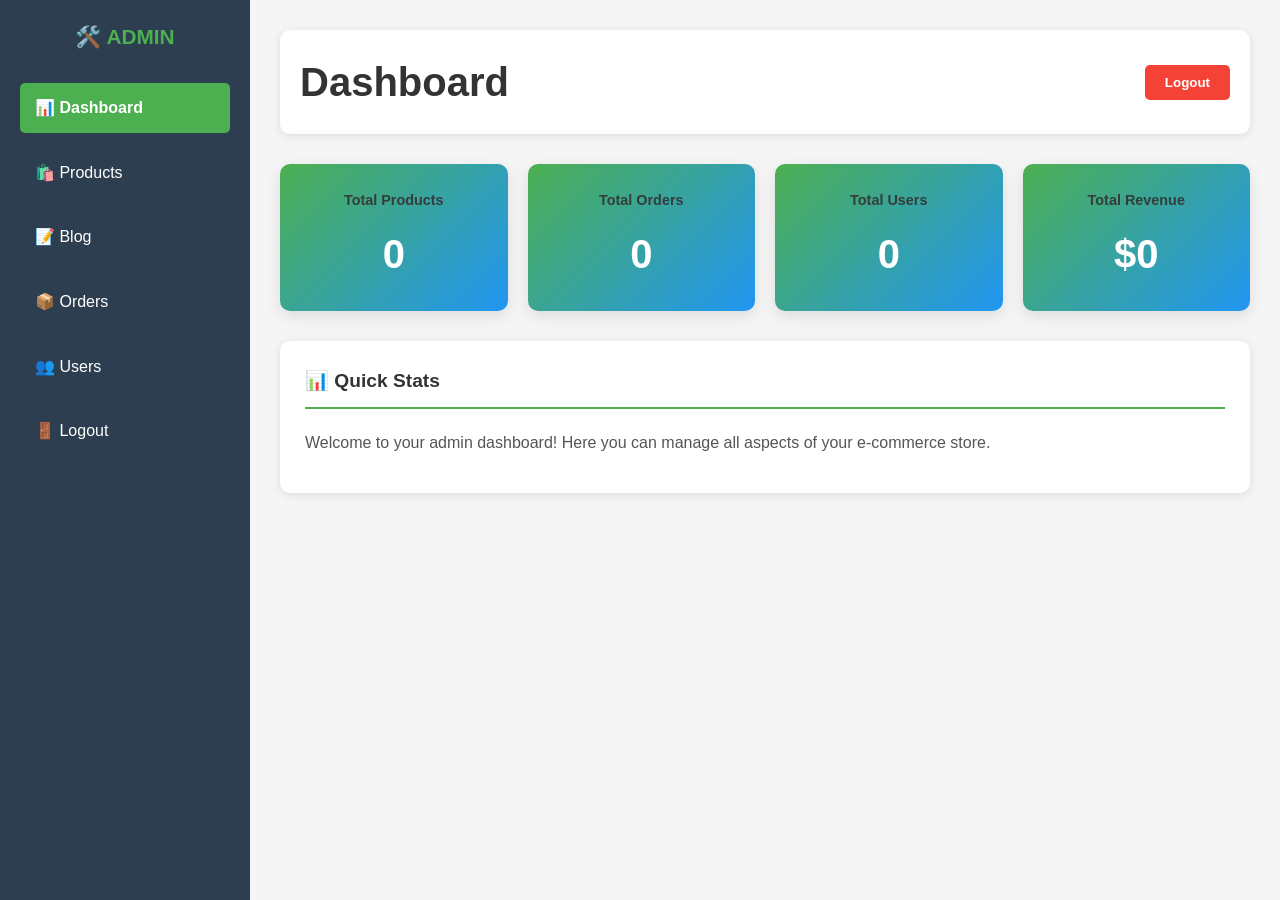
<file: admin.html>
<!DOCTYPE html>
<html lang="en">
<head>
    <meta charset="UTF-8">
    <meta name="viewport" content="width=device-width, initial-scale=1.0">
    <title>Admin Panel - Zia Website</title>
    <link rel="stylesheet" href="css/style.css">
    <style>
        * {
            margin: 0;
            padding: 0;
            box-sizing: border-box;
        }

        body {
            font-family: 'Segoe UI', Tahoma, Geneva, Verdana, sans-serif;
            background-color: #f5f5f5;
        }

        .admin-wrapper {
            display: grid;
            grid-template-columns: 250px 1fr;
            min-height: 100vh;
        }

        .admin-sidebar {
            background-color: #2c3e50;
            color: white;
            padding: 20px;
            position: sticky;
            top: 0;
            height: 100vh;
            overflow-y: auto;
        }

        .admin-sidebar h3 {
            color: #4CAF50;
            margin-bottom: 30px;
            text-align: center;
            font-size: 1.3rem;
        }

        .admin-sidebar ul {
            list-style: none;
        }

        .admin-sidebar ul li {
            margin-bottom: 15px;
        }

        .admin-sidebar ul li a {
            color: white;
            padding: 12px 15px;
            display: block;
            border-radius: 5px;
            cursor: pointer;
            transition: all 0.3s ease;
            text-decoration: none;
        }

        .admin-sidebar ul li a:hover,
        .admin-sidebar ul li a.active {
            background-color: #4CAF50;
            color: white;
            font-weight: bold;
        }

        .admin-main {
            padding: 30px;
            overflow-y: auto;
        }

        .admin-top-bar {
            background-color: white;
            padding: 20px;
            border-radius: 10px;
            box-shadow: 0 2px 10px rgba(0, 0, 0, 0.1);
            display: flex;
            justify-content: space-between;
            align-items: center;
            margin-bottom: 30px;
        }

        .admin-top-bar h2 {
            color: #333;
            margin: 0;
        }

        .logout-btn {
            background-color: #f44336;
            color: white;
            padding: 10px 20px;
            border: none;
            border-radius: 5px;
            cursor: pointer;
            font-weight: bold;
            transition: all 0.3s ease;
        }

        .logout-btn:hover {
            background-color: #da190b;
        }

        .section {
            display: none;
        }

        .section.active {
            display: block;
        }

        .card {
            background-color: white;
            padding: 25px;
            border-radius: 10px;
            box-shadow: 0 2px 10px rgba(0, 0, 0, 0.1);
            margin-bottom: 25px;
        }

        .card h4 {
            color: #333;
            margin-bottom: 20px;
            font-size: 1.2rem;
            border-bottom: 2px solid #4CAF50;
            padding-bottom: 10px;
        }

        .form-group {
            margin-bottom: 20px;
        }

        .form-group label {
            display: block;
            margin-bottom: 8px;
            color: #333;
            font-weight: bold;
            font-size: 0.95rem;
        }

        .form-group input,
        .form-group textarea,
        .form-group select {
            width: 100%;
            padding: 12px;
            border: 1px solid #ddd;
            border-radius: 5px;
            font-size: 1rem;
            font-family: inherit;
        }

        .form-group input:focus,
        .form-group textarea:focus,
        .form-group select:focus {
            outline: none;
            border-color: #4CAF50;
            box-shadow: 0 0 5px rgba(76, 175, 80, 0.2);
        }

        .form-group textarea {
            resize: vertical;
            min-height: 100px;
        }

        .form-group select {
            cursor: pointer;
        }

        .btn-submit {
            background-color: #4CAF50;
            color: white;
            padding: 12px 30px;
            border: none;
            border-radius: 5px;
            cursor: pointer;
            font-weight: bold;
            font-size: 1rem;
            transition: all 0.3s ease;
        }

        .btn-submit:hover {
            background-color: #45a049;
            transform: translateY(-2px);
        }

        .stats-grid {
            display: grid;
            grid-template-columns: repeat(auto-fit, minmax(200px, 1fr));
            gap: 20px;
            margin-bottom: 30px;
        }

        .stat-card {
            background: linear-gradient(135deg, #4CAF50, #2196F3);
            color: white;
            padding: 25px;
            border-radius: 10px;
            text-align: center;
            box-shadow: 0 5px 15px rgba(0, 0, 0, 0.1);
        }

        .stat-card h4 {
            margin: 0 0 10px 0;
            font-size: 0.9rem;
            opacity: 0.9;
            border: none;
            padding: 0;
        }

        .stat-card .number {
            font-size: 2.5rem;
            font-weight: bold;
        }

        .table-container {
            overflow-x: auto;
        }

        .admin-table {
            width: 100%;
            border-collapse: collapse;
            margin-top: 15px;
        }

        .admin-table thead {
            background-color: #4CAF50;
            color: white;
        }

        .admin-table th {
            padding: 15px;
            text-align: left;
            font-weight: bold;
        }

        .admin-table td {
            padding: 12px 15px;
            border-bottom: 1px solid #ddd;
        }

        .admin-table tr:hover {
            background-color: #f5f5f5;
        }

        .btn-edit {
            background-color: #2196F3;
            color: white;
            padding: 8px 12px;
            border: none;
            border-radius: 3px;
            cursor: pointer;
            margin-right: 5px;
            font-weight: bold;
            transition: all 0.3s ease;
        }

        .btn-edit:hover {
            background-color: #0b7dda;
        }

        .btn-delete {
            background-color: #f44336;
            color: white;
            padding: 8px 12px;
            border: none;
            border-radius: 3px;
            cursor: pointer;
            font-weight: bold;
            transition: all 0.3s ease;
        }

        .btn-delete:hover {
            background-color: #da190b;
        }

        .success-msg {
            background-color: #e8f5e9;
            color: #2e7d32;
            padding: 15px;
            border-radius: 5px;
            margin-bottom: 20px;
            border-left: 4px solid #4CAF50;
            display: none;
        }

        .success-msg.show {
            display: block;
        }

        .error-msg {
            background-color: #ffebee;
            color: #c62828;
            padding: 15px;
            border-radius: 5px;
            margin-bottom: 20px;
            border-left: 4px solid #f44336;
            display: none;
        }

        .error-msg.show {
            display: block;
        }

        @media (max-width: 768px) {
            .admin-wrapper {
                grid-template-columns: 1fr;
            }

            .admin-sidebar {
                position: relative;
                height: auto;
                margin-bottom: 20px;
            }

            .admin-top-bar {
                flex-direction: column;
                gap: 15px;
            }

            .stats-grid {
                grid-template-columns: 1fr;
            }
        }
    </style>
</head>
<body>
    <div class="admin-wrapper">
        <!-- Sidebar -->
        <div class="admin-sidebar">
            <h3>🛠️ ADMIN</h3>
            <ul>
                <li><a onclick="switchSection('dashboard')" class="active">📊 Dashboard</a></li>
                <li><a onclick="switchSection('products')">🛍️ Products</a></li>
                <li><a onclick="switchSection('blog')">📝 Blog</a></li>
                <li><a onclick="switchSection('orders')">📦 Orders</a></li>
                <li><a onclick="switchSection('users')">👥 Users</a></li>
                <li><a onclick="adminLogout()">🚪 Logout</a></li>
            </ul>
        </div>

        <!-- Main Content -->
        <div class="admin-main">
            <!-- Top Bar -->
            <div class="admin-top-bar">
                <h2 id="page-title">Dashboard</h2>
                <button class="logout-btn" onclick="adminLogout()">Logout</button>
            </div>

            <!-- Dashboard Section -->
            <div id="dashboard" class="section active">
                <div class="stats-grid">
                    <div class="stat-card">
                        <h4>Total Products</h4>
                        <div class="number" id="total-products">0</div>
                    </div>
                    <div class="stat-card">
                        <h4>Total Orders</h4>
                        <div class="number" id="total-orders">0</div>
                    </div>
                    <div class="stat-card">
                        <h4>Total Users</h4>
                        <div class="number" id="total-users">0</div>
                    </div>
                    <div class="stat-card">
                        <h4>Total Revenue</h4>
                        <div class="number" id="total-revenue">$0</div>
                    </div>
                </div>

                <div class="card">
                    <h4>📊 Quick Stats</h4>
                    <p>Welcome to your admin dashboard! Here you can manage all aspects of your e-commerce store.</p>
                </div>
            </div>

            <!-- Products Section -->
            <div id="products" class="section">
                <div class="card">
                    <h4>➕ Add New Product</h4>
                    <div id="product-success-msg" class="success-msg"></div>
                    <div id="product-error-msg" class="error-msg"></div>

                    <form id="add-product-form" onsubmit="addProduct(event)">
                        <div class="form-group">
                            <label>Product Name:</label>
                            <input type="text" id="product-name" placeholder="e.g., Laptop Pro" required>
                        </div>

                        <div class="form-group">
                            <label>Price ($):</label>
                            <input type="number" id="product-price" placeholder="e.g., 999" step="0.01" required>
                        </div>

                        <div class="form-group">
                            <label>Description:</label>
                            <textarea id="product-description" placeholder="Product description..." required></textarea>
                        </div>

                        <div class="form-group">
                            <label>Category:</label>
                            <select id="product-category" required>
                                <option value="">-- Select Category --</option>
                                <option value="electronics">Electronics</option>
                                <option value="accessories">Accessories</option>
                                <option value="clothing">Clothing</option>
                                <option value="books">Books</option>
                                <option value="home">Home & Garden</option>
                                <option value="sports">Sports</option>
                                <option value="other">Other</option>
                            </select>
                        </div>

                        <div class="form-group">
                            <label>Image URL:</label>
                            <input type="url" id="product-image" placeholder="https://example.com/image.jpg" value="https://via.placeholder.com/250x200?text=Product" required>
                        </div>

                        <button type="submit" class="btn-submit">➕ Add Product</button>
                    </form>
                </div>

                <div class="card">
                    <h4>📦 All Products</h4>
                    <div class="table-container">
                        <table class="admin-table">
                            <thead>
                                <tr>
                                    <th>ID</th>
                                    <th>Name</th>
                                    <th>Price</th>
                                    <th>Category</th>
                                    <th>Actions</th>
                                </tr>
                            </thead>
                            <tbody id="products-list">
                                <tr>
                                    <td colspan="5" style="text-align: center; color: #999;">Loading products...</td>
                                </tr>
                            </tbody>
                        </table>
                    </div>
                </div>
            </div>

            <!-- Blog Section -->
            <div id="blog" class="section">
                <div class="card">
                    <h4>✍️ Write New Blog Post</h4>
                    <div id="blog-success-msg" class="success-msg"></div>
                    <div id="blog-error-msg" class="error-msg"></div>

                    <form id="add-blog-form" onsubmit="addBlog(event)">
                        <div class="form-group">
                            <label>Blog Title:</label>
                            <input type="text" id="blog-title" placeholder="e.g., How to Code in JavaScript" required>
                        </div>

                        <div class="form-group">
                            <label>Category:</label>
                            <select id="blog-category" required>
                                <option value="">-- Select Category --</option>
                                <option value="Tech Tips">Tech Tips</option>
                                <option value="Web Development">Web Development</option>
                                <option value="Lifestyle">Lifestyle</option>
                                <option value="Tutorial">Tutorial</option>
                                <option value="News">News</option>
                            </select>
                        </div>

                        <div class="form-group">
                            <label>Blog Content:</label>
                            <textarea id="blog-content" placeholder="Write your blog content here..." required></textarea>
                        </div>

                        <div class="form-group">
                            <label>Image URL:</label>
                            <input type="url" id="blog-image" placeholder="https://example.com/image.jpg" value="https://via.placeholder.com/250x200?text=Blog" required>
                        </div>

                        <button type="submit" class="btn-submit">📝 Publish Post</button>
                    </form>
                </div>

                <div class="card">
                    <h4>📚 All Blog Posts</h4>
                    <div class="table-container">
                        <table class="admin-table">
                            <thead>
                                <tr>
                                    <th>ID</th>
                                    <th>Title</th>
                                    <th>Category</th>
                                    <th>Author</th>
                                    <th>Date</th>
                                    <th>Actions</th>
                                </tr>
                            </thead>
                            <tbody id="blog-list">
                                <tr>
                                    <td colspan="6" style="text-align: center; color: #999;">Loading posts...</td>
                                </tr>
                            </tbody>
                        </table>
                    </div>
                </div>
            </div>

            <!-- Orders Section -->
            <div id="orders" class="section">
                <div class="card">
                    <h4>📦 Recent Orders</h4>
                    <div class="table-container">
                        <table class="admin-table">
                            <thead>
                                <tr>
                                    <th>Order ID</th>
                                    <th>Customer</th>
                                    <th>Amount</th>
                                    <th>Date</th>
                                    <th>Status</th>
                                </tr>
                            </thead>
                            <tbody>
                                <tr>
                                    <td>#ORD001</td>
                                    <td>John Doe</td>
                                    <td>$299.99</td>
                                    <td>2026-05-20</td>
                                    <td><span style="background-color: #4CAF50; color: white; padding: 5px 10px; border-radius: 3px;">Completed</span></td>
                                </tr>
                                <tr>
                                    <td>#ORD002</td>
                                    <td>Jane Smith</td>
                                    <td>$150.50</td>
                                    <td>2026-05-21</td>
                                    <td><span style="background-color: #FF9800; color: white; padding: 5px 10px; border-radius: 3px;">Pending</span></td>
                                </tr>
                            </tbody>
                        </table>
                    </div>
                </div>
            </div>

            <!-- Users Section -->
            <div id="users" class="section">
                <div class="card">
                    <h4>👥 Manage Users</h4>
                    <div class="table-container">
                        <table class="admin-table">
                            <thead>
                                <tr>
                                    <th>User ID</th>
                                    <th>Username</th>
                                    <th>Email</th>
                                    <th>Joined Date</th>
                                    <th>Status</th>
                                </tr>
                            </thead>
                            <tbody>
                                <tr>
                                    <td>#USR001</td>
                                    <td>john_doe</td>
                                    <td>john@example.com</td>
                                    <td>2026-01-15</td>
                                    <td><span style="background-color: #4CAF50; color: white; padding: 5px 10px; border-radius: 3px;">Active</span></td>
                                </tr>
                                <tr>
                                    <td>#USR002</td>
                                    <td>jane_smith</td>
                                    <td>jane@example.com</td>
                                    <td>2026-02-20</td>
                                    <td><span style="background-color: #4CAF50; color: white; padding: 5px 10px; border-radius: 3px;">Active</span></td>
                                </tr>
                            </tbody>
                        </table>
                    </div>
                </div>
            </div>
        </div>
    </div>

    <script src="js/script.js"></script>
    <script>
        // Switch sections
        function switchSection(sectionId) {
            // Hide all sections
            document.querySelectorAll('.section').forEach(section => {
</file>
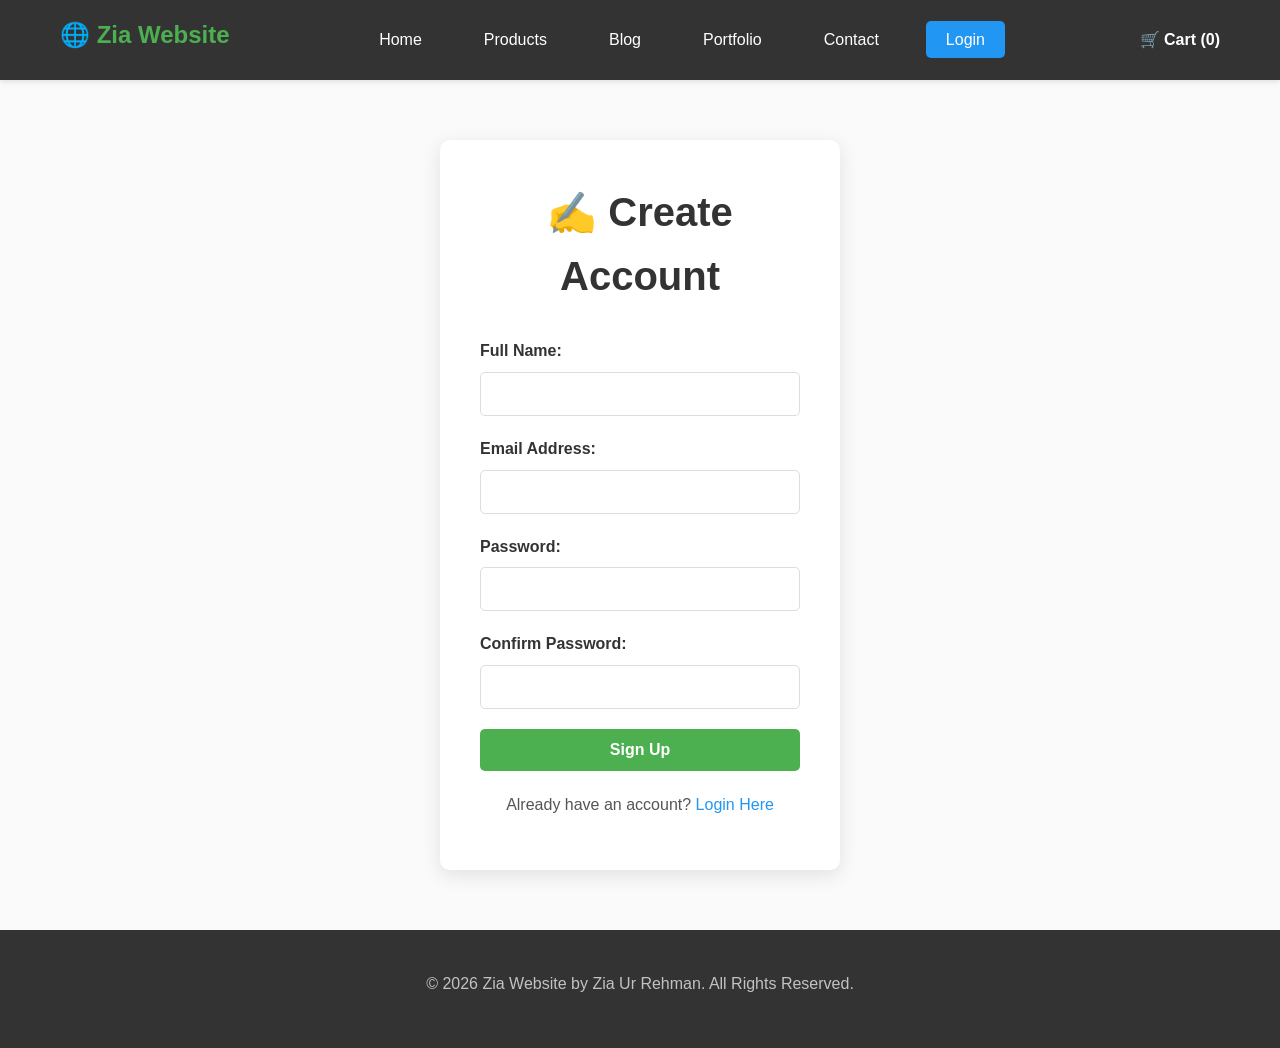
<file: contact.html>
<!DOCTYPE html>
<html lang="en">
<head>
    <meta charset="UTF-8">
    <meta name="viewport" content="width=device-width, initial-scale=1.0">
    <title>Sign Up - Zia Website</title>
    <link rel="stylesheet" href="css/style.css">
    <style>
        .signup-container {
            max-width: 400px;
            margin: 60px auto;
            background: white;
            padding: 40px;
            border-radius: 10px;
            box-shadow: 0 5px 20px rgba(0, 0, 0, 0.1);
        }

        .signup-container h2 {
            text-align: center;
            margin-bottom: 30px;
            color: #333;
        }

        .form-group {
            margin-bottom: 20px;
        }

        .form-group label {
            display: block;
            margin-bottom: 8px;
            color: #333;
            font-weight: bold;
        }

        .form-group input {
            width: 100%;
            padding: 12px;
            border: 1px solid #ddd;
            border-radius: 5px;
            font-size: 1rem;
        }

        .form-group input:focus {
            outline: none;
            border-color: #4CAF50;
            box-shadow: 0 0 5px rgba(76, 175, 80, 0.2);
        }

        .btn-signup-submit {
            width: 100%;
            padding: 12px;
            background-color: #4CAF50;
            color: white;
            border: none;
            border-radius: 5px;
            font-size: 1rem;
            cursor: pointer;
            font-weight: bold;
            transition: all 0.3s ease;
        }

        .btn-signup-submit:hover {
            background-color: #45a049;
        }

        .signup-links {
            text-align: center;
            margin-top: 20px;
        }

        .signup-links a {
            color: #2196F3;
            text-decoration: none;
        }

        .signup-links a:hover {
            text-decoration: underline;
        }

        .error {
            color: #f44336;
            margin-bottom: 15px;
            padding: 10px;
            background-color: #ffebee;
            border-radius: 5px;
            display: none;
        }

        .success {
            color: #4CAF50;
            margin-bottom: 15px;
            padding: 10px;
            background-color: #e8f5e9;
            border-radius: 5px;
            display: none;
        }
    </style>
</head>
<body>
    <!-- Navigation Bar -->
    <nav class="navbar">
        <div class="container">
            <div class="nav-brand">
                <h1>🌐 Zia Website</h1>
            </div>
            <ul class="nav-menu">
                <li><a href="index.html">Home</a></li>
                <li><a href="products.html">Products</a></li>
                <li><a href="blog.html">Blog</a></li>
                <li><a href="portfolio.html">Portfolio</a></li>
                <li><a href="contact.html">Contact</a></li>
                <li><a href="login.html" class="btn-login">Login</a></li>
            </ul>
            <div class="cart-icon">
                <a href="#cart">🛒 Cart (<span id="cart-count">0</span>)</a>
            </div>
        </div>
    </nav>

    <!-- Signup Container -->
    <div class="signup-container">
        <h2>✍️ Create Account</h2>
        
        <div id="error-message" class="error"></div>
        <div id="success-message" class="success"></div>

        <form id="signup-form" onsubmit="handleSignup(event)">
            <div class="form-group">
                <label for="fullname">Full Name:</label>
                <input type="text" id="fullname" name="fullname" required>
            </div>

            <div class="form-group">
                <label for="email">Email Address:</label>
                <input type="email" id="email" name="email" required>
            </div>

            <div class="form-group">
                <label for="password">Password:</label>
                <input type="password" id="password" name="password" required minlength="6">
            </div>

            <div class="form-group">
                <label for="confirm-password">Confirm Password:</label>
                <input type="password" id="confirm-password" name="confirm-password" required minlength="6">
            </div>

            <button type="submit" class="btn-signup-submit">Sign Up</button>
        </form>

        <div class="signup-links">
            <p>Already have an account? <a href="login.html">Login Here</a></p>
        </div>
    </div>

    <!-- Footer -->
    <footer class="footer">
        <div class="container">
            <p>&copy; 2026 Zia Website by Zia Ur Rehman. All Rights Reserved.</p>
        </div>
    </footer>

    <script src="js/script.js"></script>
    <script>
        function handleSignup(event) {
            event.preventDefault();
            
            const fullname = document.getElementById('fullname').value;
            const email = document.getElementById('email').value;
            const password = document.getElementById('password').value;
            const confirmPassword = document.getElementById('confirm-password').value;
            const errorDiv = document.getElementById('error-message');
            const successDiv = document.getElementById('success-message');

            if (password !== confirmPassword) {
                errorDiv.textContent = '❌ Passwords do not match!';
                errorDiv.style.display = 'block';
                successDiv.style.display = 'none';
                return;
            }

            if (fullname && email && password) {
                localStorage.setItem('currentUser', JSON.stringify({
                    fullname: fullname,
                    email: email,
                    loggedIn: true
                }));

                successDiv.textContent = '✅ Account created successfully! Redirecting to login...';
                successDiv.style.display = 'block';
                errorDiv.style.display = 'none';

                setTimeout(() => {
                    window.location.href = 'login.html';
                }, 1500);
            } else {
                errorDiv.textContent = '❌ Please fill all fields!';
                errorDiv.style.display = 'block';
                successDiv.style.display = 'none';
            }
        }

        document.addEventListener('DOMContentLoaded', function() {
            updateCartCount();
        });
    </script>
</body>
  </html>
</file>
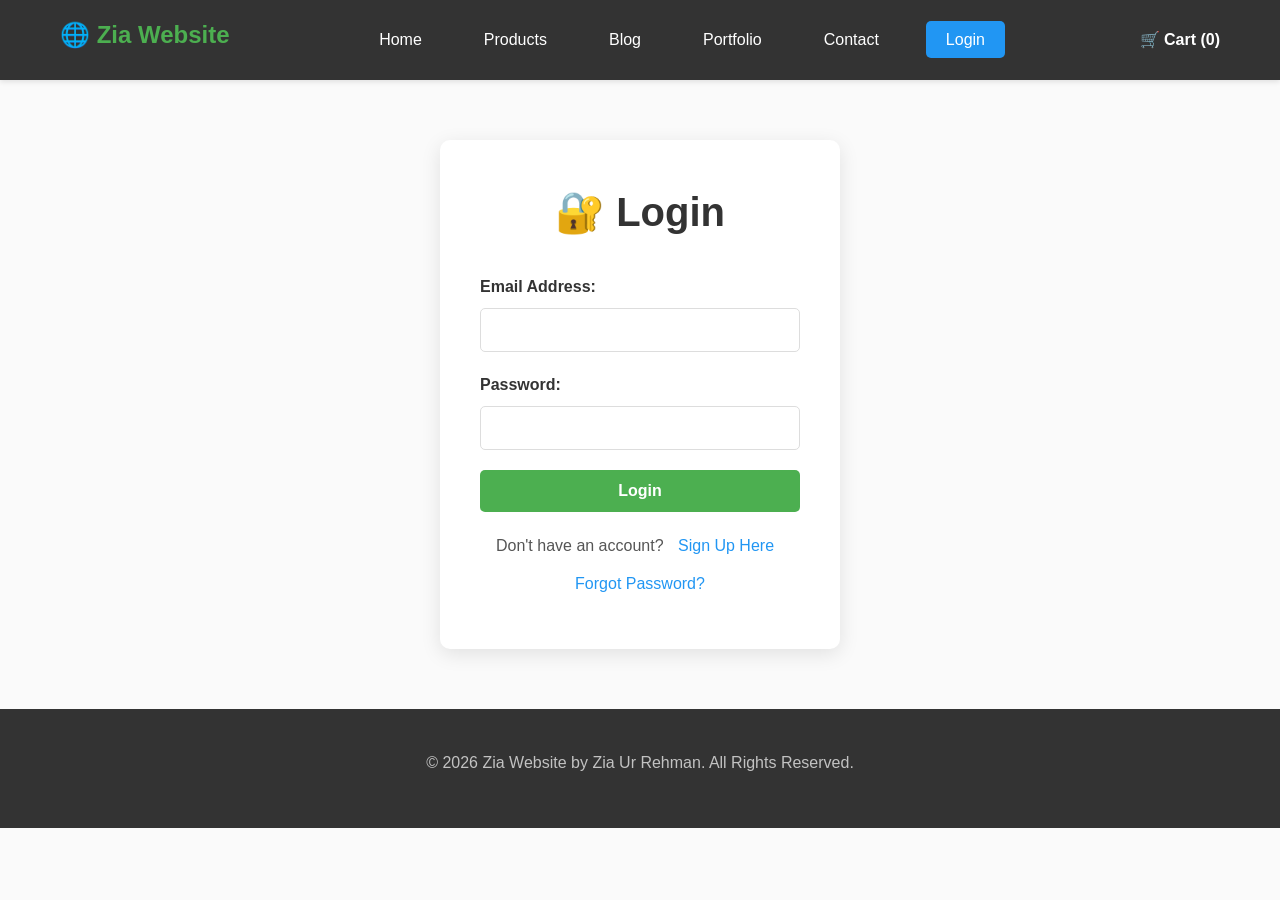
<file: login.html>
<!DOCTYPE html>
<html lang="en">
<head>
    <meta charset="UTF-8">
    <meta name="viewport" content="width=device-width, initial-scale=1.0">
    <title>Login - Zia Website</title>
    <link rel="stylesheet" href="css/style.css">
    <style>
        .login-container {
            max-width: 400px;
            margin: 60px auto;
            background: white;
            padding: 40px;
            border-radius: 10px;
            box-shadow: 0 5px 20px rgba(0, 0, 0, 0.1);
        }

        .login-container h2 {
            text-align: center;
            margin-bottom: 30px;
            color: #333;
        }

        .form-group {
            margin-bottom: 20px;
        }

        .form-group label {
            display: block;
            margin-bottom: 8px;
            color: #333;
            font-weight: bold;
        }

        .form-group input {
            width: 100%;
            padding: 12px;
            border: 1px solid #ddd;
            border-radius: 5px;
            font-size: 1rem;
        }

        .form-group input:focus {
            outline: none;
            border-color: #4CAF50;
            box-shadow: 0 0 5px rgba(76, 175, 80, 0.2);
        }

        .btn-login-submit {
            width: 100%;
            padding: 12px;
            background-color: #4CAF50;
            color: white;
            border: none;
            border-radius: 5px;
            font-size: 1rem;
            cursor: pointer;
            font-weight: bold;
            transition: all 0.3s ease;
        }

        .btn-login-submit:hover {
            background-color: #45a049;
        }

        .login-links {
            text-align: center;
            margin-top: 20px;
        }

        .login-links a {
            color: #2196F3;
            text-decoration: none;
            margin: 0 10px;
        }

        .login-links a:hover {
            text-decoration: underline;
        }

        .error {
            color: #f44336;
            margin-bottom: 15px;
            padding: 10px;
            background-color: #ffebee;
            border-radius: 5px;
            display: none;
        }

        .success {
            color: #4CAF50;
            margin-bottom: 15px;
            padding: 10px;
            background-color: #e8f5e9;
            border-radius: 5px;
            display: none;
        }
    </style>
</head>
<body>
    <!-- Navigation Bar -->
    <nav class="navbar">
        <div class="container">
            <div class="nav-brand">
                <h1>🌐 Zia Website</h1>
            </div>
            <ul class="nav-menu">
                <li><a href="index.html">Home</a></li>
                <li><a href="products.html">Products</a></li>
                <li><a href="blog.html">Blog</a></li>
                <li><a href="portfolio.html">Portfolio</a></li>
                <li><a href="contact.html">Contact</a></li>
                <li><a href="login.html" class="active btn-login">Login</a></li>
            </ul>
            <div class="cart-icon">
                <a href="#cart">🛒 Cart (<span id="cart-count">0</span>)</a>
            </div>
        </div>
    </nav>

    <!-- Login Container -->
    <div class="login-container">
        <h2>🔐 Login</h2>
        
        <div id="error-message" class="error"></div>
        <div id="success-message" class="success"></div>

        <form id="login-form" onsubmit="handleLogin(event)">
            <div class="form-group">
                <label for="email">Email Address:</label>
                <input type="email" id="email" name="email" required>
            </div>

            <div class="form-group">
                <label for="password">Password:</label>
                <input type="password" id="password" name="password" required>
            </div>

            <button type="submit" class="btn-login-submit">Login</button>
        </form>

        <div class="login-links">
            <p>Don't have an account? <a href="signup.html">Sign Up Here</a></p>
            <p><a href="#">Forgot Password?</a></p>
        </div>
    </div>

    <!-- Footer -->
    <footer class="footer">
        <div class="container">
            <p>&copy; 2026 Zia Website by Zia Ur Rehman. All Rights Reserved.</p>
        </div>
    </footer>

    <script src="js/script.js"></script>
    <script>
        function handleLogin(event) {
            event.preventDefault();
            
            const email = document.getElementById('email').value;
            const password = document.getElementById('password').value;
            const errorDiv = document.getElementById('error-message');
            const successDiv = document.getElementById('success-message');

            // Simple validation
            if (email && password) {
                // Store user in localStorage
                localStorage.setItem('currentUser', JSON.stringify({
                    email: email,
                    name: email.split('@')[0],
                    loggedIn: true
                }));

                successDiv.textContent = '✅ Login successful! Redirecting...';
                successDiv.style.display = 'block';
                errorDiv.style.display = 'none';

                setTimeout(() => {
                    window.location.href = 'index.html';
                }, 1500);
            } else {
                errorDiv.textContent = '❌ Please fill all fields!';
                errorDiv.style.display = 'block';
                successDiv.style.display = 'none';
            }
        }

        document.addEventListener('DOMContentLoaded', function() {
            updateCartCount();
        });
    </script>
</body>
</html>
</file>
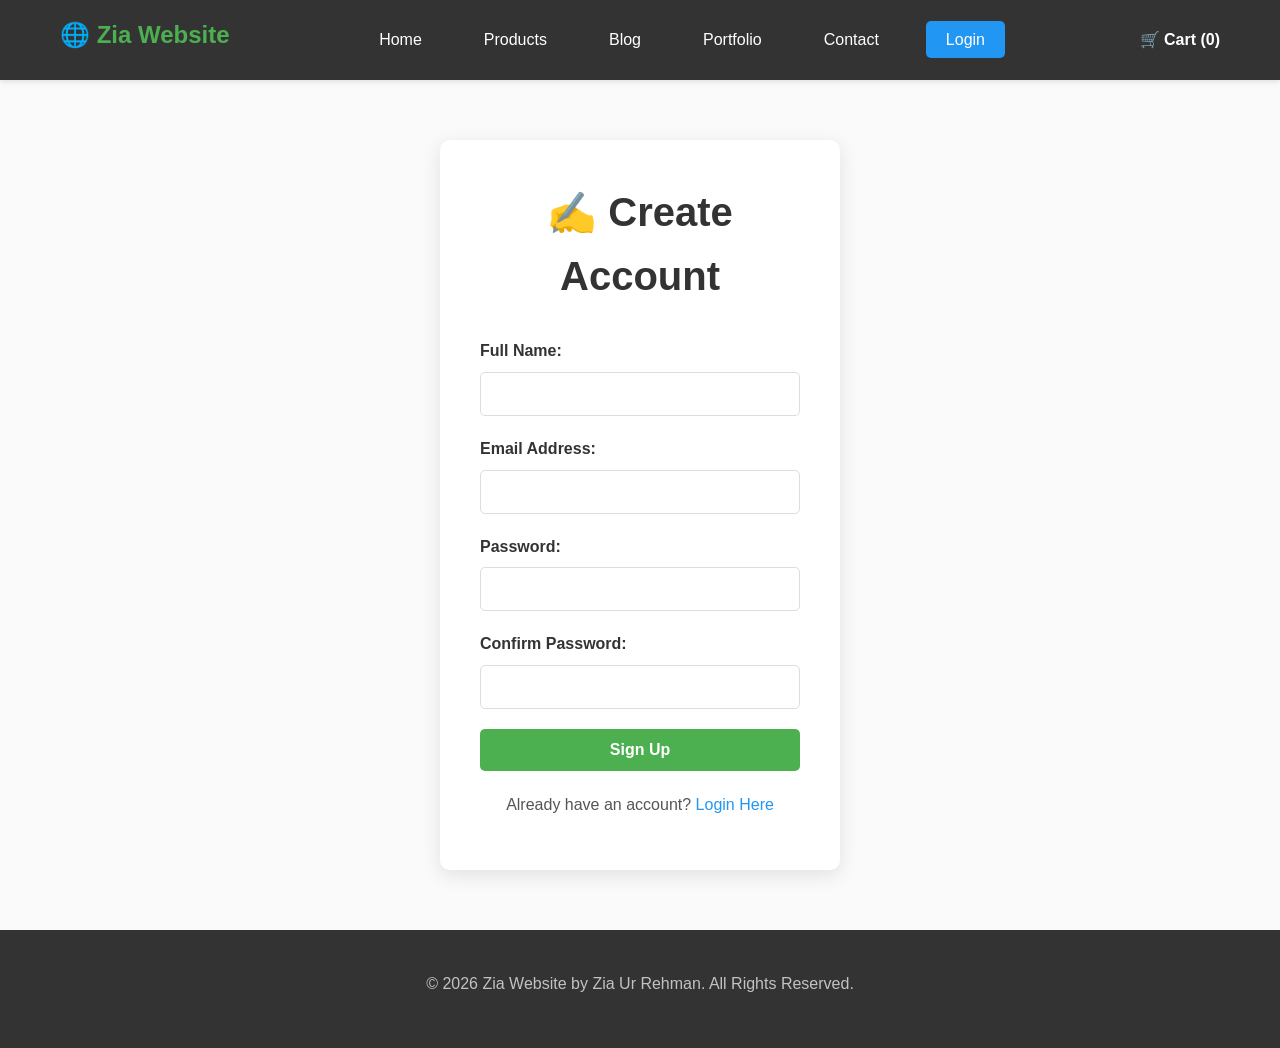
<file: signup.html>
<!DOCTYPE html>
<html lang="en">
<head>
    <meta charset="UTF-8">
    <meta name="viewport" content="width=device-width, initial-scale=1.0">
    <title>Sign Up - Zia Website</title>
    <link rel="stylesheet" href="css/style.css">
    <style>
        .signup-container {
            max-width: 400px;
            margin: 60px auto;
            background: white;
            padding: 40px;
            border-radius: 10px;
            box-shadow: 0 5px 20px rgba(0, 0, 0, 0.1);
        }

        .signup-container h2 {
            text-align: center;
            margin-bottom: 30px;
            color: #333;
        }

        .form-group {
            margin-bottom: 20px;
        }

        .form-group label {
            display: block;
            margin-bottom: 8px;
            color: #333;
            font-weight: bold;
        }

        .form-group input {
            width: 100%;
            padding: 12px;
            border: 1px solid #ddd;
            border-radius: 5px;
            font-size: 1rem;
        }

        .form-group input:focus {
            outline: none;
            border-color: #4CAF50;
            box-shadow: 0 0 5px rgba(76, 175, 80, 0.2);
        }

        .btn-signup-submit {
            width: 100%;
            padding: 12px;
            background-color: #4CAF50;
            color: white;
            border: none;
            border-radius: 5px;
            font-size: 1rem;
            cursor: pointer;
            font-weight: bold;
            transition: all 0.3s ease;
        }

        .btn-signup-submit:hover {
            background-color: #45a049;
        }

        .signup-links {
            text-align: center;
            margin-top: 20px;
        }

        .signup-links a {
            color: #2196F3;
            text-decoration: none;
        }

        .signup-links a:hover {
            text-decoration: underline;
        }

        .error {
            color: #f44336;
            margin-bottom: 15px;
            padding: 10px;
            background-color: #ffebee;
            border-radius: 5px;
            display: none;
        }

        .success {
            color: #4CAF50;
            margin-bottom: 15px;
            padding: 10px;
            background-color: #e8f5e9;
            border-radius: 5px;
            display: none;
        }
    </style>
</head>
<body>
    <!-- Navigation Bar -->
    <nav class="navbar">
        <div class="container">
            <div class="nav-brand">
                <h1>🌐 Zia Website</h1>
            </div>
            <ul class="nav-menu">
                <li><a href="index.html">Home</a></li>
                <li><a href="products.html">Products</a></li>
                <li><a href="blog.html">Blog</a></li>
                <li><a href="portfolio.html">Portfolio</a></li>
                <li><a href="contact.html">Contact</a></li>
                <li><a href="login.html" class="btn-login">Login</a></li>
            </ul>
            <div class="cart-icon">
                <a href="#cart">🛒 Cart (<span id="cart-count">0</span>)</a>
            </div>
        </div>
    </nav>

    <!-- Signup Container -->
    <div class="signup-container">
        <h2>✍️ Create Account</h2>
        
        <div id="error-message" class="error"></div>
        <div id="success-message" class="success"></div>

        <form id="signup-form" onsubmit="handleSignup(event)">
            <div class="form-group">
                <label for="fullname">Full Name:</label>
                <input type="text" id="fullname" name="fullname" required>
            </div>

            <div class="form-group">
                <label for="email">Email Address:</label>
                <input type="email" id="email" name="email" required>
            </div>

            <div class="form-group">
                <label for="password">Password:</label>
                <input type="password" id="password" name="password" required minlength="6">
            </div>

            <div class="form-group">
                <label for="confirm-password">Confirm Password:</label>
                <input type="password" id="confirm-password" name="confirm-password" required minlength="6">
            </div>

            <button type="submit" class="btn-signup-submit">Sign Up</button>
        </form>

        <div class="signup-links">
            <p>Already have an account? <a href="login.html">Login Here</a></p>
        </div>
    </div>

    <!-- Footer -->
    <footer class="footer">
        <div class="container">
            <p>&copy; 2026 Zia Website by Zia Ur Rehman. All Rights Reserved.</p>
        </div>
    </footer>

    <script src="js/script.js"></script>
    <script>
        function handleSignup(event) {
            event.preventDefault();
            
            const fullname = document.getElementById('fullname').value;
            const email = document.getElementById('email').value;
            const password = document.getElementById('password').value;
            const confirmPassword = document.getElementById('confirm-password').value;
            const errorDiv = document.getElementById('error-message');
            const successDiv = document.getElementById('success-message');

            if (password !== confirmPassword) {
                errorDiv.textContent = '❌ Passwords do not match!';
                errorDiv.style.display = 'block';
                successDiv.style.display = 'none';
                return;
            }

            if (fullname && email && password) {
                localStorage.setItem('currentUser', JSON.stringify({
                    fullname: fullname,
                    email: email,
                    loggedIn: true
                }));

                successDiv.textContent = '✅ Account created successfully! Redirecting to login...';
                successDiv.style.display = 'block';
                errorDiv.style.display = 'none';

                setTimeout(() => {
                    window.location.href = 'login.html';
                }, 1500);
            } else {
                errorDiv.textContent = '❌ Please fill all fields!';
                errorDiv.style.display = 'block';
                successDiv.style.display = 'none';
            }
        }

        document.addEventListener('DOMContentLoaded', function() {
            updateCartCount();
        });
    </script>
</body>
                  </html>
</file>
<file: css/style.css>
/* =====================================================
   ZIA WEBSITE - MAIN STYLESHEET
   ===================================================== */

* {
    margin: 0;
    padding: 0;
    box-sizing: border-box;
}

:root {
    --primary-color: #4CAF50;
    --secondary-color: #2196F3;
    --accent-color: #FF9800;
    --dark-color: #333333;
    --light-color: #f5f5f5;
    --text-color: #555555;
    --border-color: #ddd;
}

body {
    font-family: 'Segoe UI', Tahoma, Geneva, Verdana, sans-serif;
    line-height: 1.6;
    color: var(--text-color);
    background-color: #fafafa;
}

html {
    scroll-behavior: smooth;
}

.container {
    max-width: 1200px;
    margin: 0 auto;
    padding: 0 20px;
}

h1, h2, h3, h4, h5, h6 {
    color: var(--dark-color);
    margin-bottom: 10px;
}

h2 {
    font-size: 2.5rem;
    margin-bottom: 20px;
}

h3 {
    font-size: 2rem;
    margin-bottom: 30px;
    text-align: center;
    color: var(--dark-color);
}

p {
    margin-bottom: 10px;
    line-height: 1.8;
}

a {
    text-decoration: none;
    color: var(--primary-color);
    transition: color 0.3s ease;
}

a:hover {
    color: var(--secondary-color);
}

.btn {
    display: inline-block;
    padding: 12px 25px;
    font-size: 1rem;
    border: none;
    border-radius: 5px;
    cursor: pointer;
    transition: all 0.3s ease;
    text-decoration: none;
}

.btn-primary {
    background-color: var(--primary-color);
    color: white;
}

.btn-primary:hover {
    background-color: #45a049;
    transform: translateY(-2px);
}

.btn-secondary {
    background-color: var(--secondary-color);
    color: white;
}

.btn-secondary:hover {
    background-color: #0b7dda;
    transform: translateY(-2px);
}

/* Navigation Bar */
.navbar {
    background-color: var(--dark-color);
    padding: 1rem 0;
    position: sticky;
    top: 0;
    z-index: 100;
    box-shadow: 0 2px 5px rgba(0, 0, 0, 0.1);
}

.navbar .container {
    display: flex;
    justify-content: space-between;
    align-items: center;
}

.nav-brand h1 {
    color: var(--primary-color);
    font-size: 1.5rem;
}

.nav-menu {
    display: flex;
    list-style: none;
    gap: 2rem;
    align-items: center;
}

.nav-menu a {
    color: white;
    padding: 10px 15px;
    border-radius: 5px;
    transition: all 0.3s ease;
}

.nav-menu a:hover,
.nav-menu a.active {
    background-color: var(--primary-color);
    color: white;
}

.btn-login {
    background-color: var(--secondary-color) !important;
    padding: 10px 20px !important;
}

.btn-login:hover {
    background-color: #0b7dda !important;
}

.cart-icon {
    color: white;
    font-weight: bold;
}

.cart-icon a {
    color: white;
}

/* Hero Section */
.hero {
    background: linear-gradient(135deg, var(--primary-color), var(--secondary-color));
    color: white;
    padding: 100px 20px;
    text-align: center;
}

.hero h2 {
    font-size: 3rem;
    margin-bottom: 15px;
    color: white;
}

.hero p {
    font-size: 1.3rem;
    margin-bottom: 30px;
    color: rgba(255, 255, 255, 0.9);
}

.hero-buttons {
    display: flex;
    gap: 15px;
    justify-content: center;
    flex-wrap: wrap;
}

.hero-buttons .btn {
    padding: 15px 35px;
    font-size: 1.1rem;
}

/* Sections */
section {
    padding: 60px 20px;
}

section h3 {
    color: var(--dark-color);
}

/* Grid Layout */
.products-grid,
.blog-grid,
.portfolio-grid {
    display: grid;
    grid-template-columns: repeat(auto-fit, minmax(250px, 1fr));
    gap: 30px;
    margin-top: 30px;
}

/* Cards */
.product-card,
.blog-card,
.portfolio-card {
    background: white;
    border-radius: 10px;
    overflow: hidden;
    box-shadow: 0 2px 10px rgba(0, 0, 0, 0.1);
    transition: all 0.3s ease;
}

.product-card:hover,
.blog-card:hover,
.portfolio-card:hover {
    transform: translateY(-10px);
    box-shadow: 0 5px 20px rgba(0, 0, 0, 0.15);
}

.product-card img,
.blog-card img,
.portfolio-card img {
    width: 100%;
    height: 200px;
    object-fit: cover;
}

.product-card-content,
.blog-card-content,
.portfolio-card-content {
    padding: 20px;
}

.product-card h4,
.blog-card h4,
.portfolio-card h4 {
    margin-bottom: 10px;
    color: var(--dark-color);
}

.product-price {
    font-size: 1.5rem;
    color: var(--primary-color);
    font-weight: bold;
    margin-bottom: 10px;
}

.product-card-actions {
    display: flex;
    gap: 10px;
    margin-top: 15px;
}

.product-card-actions button {
    flex: 1;
    padding: 10px;
    border: none;
    border-radius: 5px;
    cursor: pointer;
    font-weight: bold;
    transition: all 0.3s ease;
}

.btn-add-cart {
    background-color: var(--primary-color);
    color: white;
}

.btn-add-cart:hover {
    background-color: #45a049;
}

.btn-view {
    background-color: var(--secondary-color);
    color: white;
}

.btn-view:hover {
    background-color: #0b7dda;
}

/* Featured Products */
.featured-products {
    background-color: white;
}

.latest-blog {
    background-color: white;
}

.portfolio-highlights {
    background-color: white;
}

/* Newsletter */
.newsletter {
    background: linear-gradient(135deg, var(--primary-color), var(--secondary-color));
    color: white;
    text-align: center;
}

.newsletter h3,
.newsletter p {
    color: white;
}

#newsletter-form {
    display: flex;
    gap: 10px;
    margin-top: 20px;
    justify-content: center;
    flex-wrap: wrap;
}

#newsletter-form input {
    padding: 12px 15px;
    border: none;
    border-radius: 5px;
    font-size: 1rem;
    min-width: 300px;
}

#newsletter-form button {
    padding: 12px 25px;
    background-color: var(--accent-color);
    color: white;
    border: none;
    border-radius: 5px;
    cursor: pointer;
    font-weight: bold;
}

#newsletter-form button:hover {
    background-color: #e68900;
}

/* Footer */
.footer {
    background-color: var(--dark-color);
    color: white;
    padding: 40px 20px;
    text-align: center;
}

.footer p {
    color: rgba(255, 255, 255, 0.7);
}

/* Forms */
.form-group {
    margin-bottom: 20px;
}

.form-group label {
    display: block;
    margin-bottom: 5px;
    color: var(--dark-color);
    font-weight: bold;
}

.form-group input,
.form-group textarea {
    width: 100%;
    padding: 12px;
    border: 1px solid var(--border-color);
    border-radius: 5px;
    font-size: 1rem;
}

.form-group input:focus,
.form-group textarea:focus {
    outline: none;
    border-color: var(--primary-color);
    box-shadow: 0 0 5px rgba(76, 175, 80, 0.2);
}

/* Mobile Responsive */
@media (max-width: 768px) {
    .nav-menu {
        gap: 1rem;
        flex-wrap: wrap;
    }

    .hero h2 {
        font-size: 2rem;
    }

    .hero p {
        font-size: 1rem;
    }

    .hero-buttons {
        flex-direction: column;
        align-items: center;
    }

    .products-grid,
    .blog-grid,
    .portfolio-grid {
        grid-template-columns: repeat(auto-fit, minmax(200px, 1fr));
        gap: 20px;
    }

    #newsletter-form input {
        min-width: 200px;
    }

    .cart-icon {
        display: none;
    }
}

@media (max-width: 480px) {
    .container {
        padding: 0 10px;
    }

    .nav-menu {
        flex-direction: column;
        gap: 0.5rem;
    }

    .hero h2 {
        font-size: 1.5rem;
    }

    .products-grid,
    .blog-grid,
    .portfolio-grid {
        grid-template-columns: 1fr;
    }

    #newsletter-form {
        flex-direction: column;
    }

    #newsletter-form input,
    #newsletter-form button {
        min-width: 100%;
    }
  }
</file>
